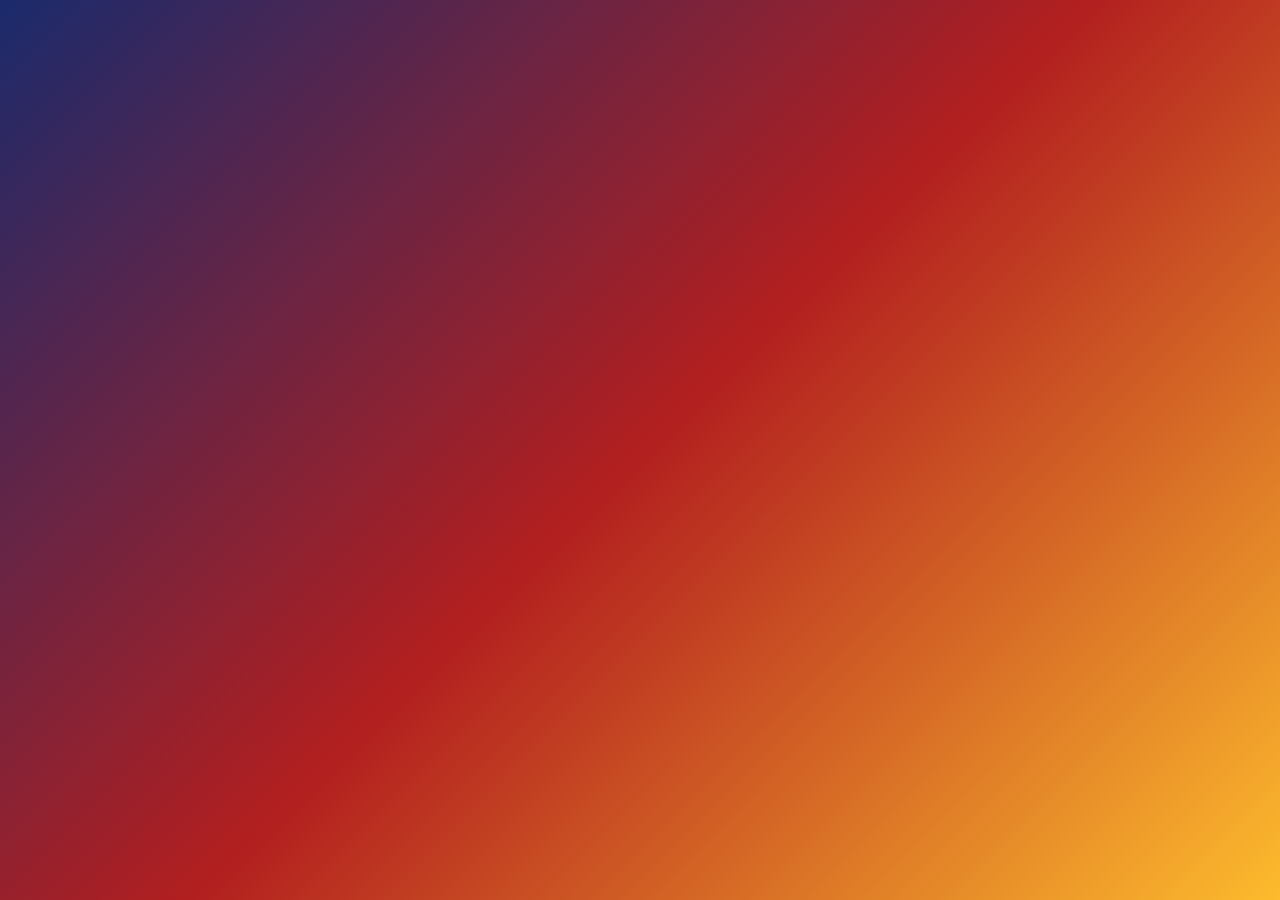
<file: index.html>
<!DOCTYPE html>
<html lang="en">
<head>
    <meta charset="UTF-8">
    <meta name="viewport" content="width=device-width, initial-scale=1.0">
    <link rel="stylesheet" href="style.css">
    <title>Document</title>
</head>
<body>
    
</body>
<script src="script.js"></script>
</html>
</file>
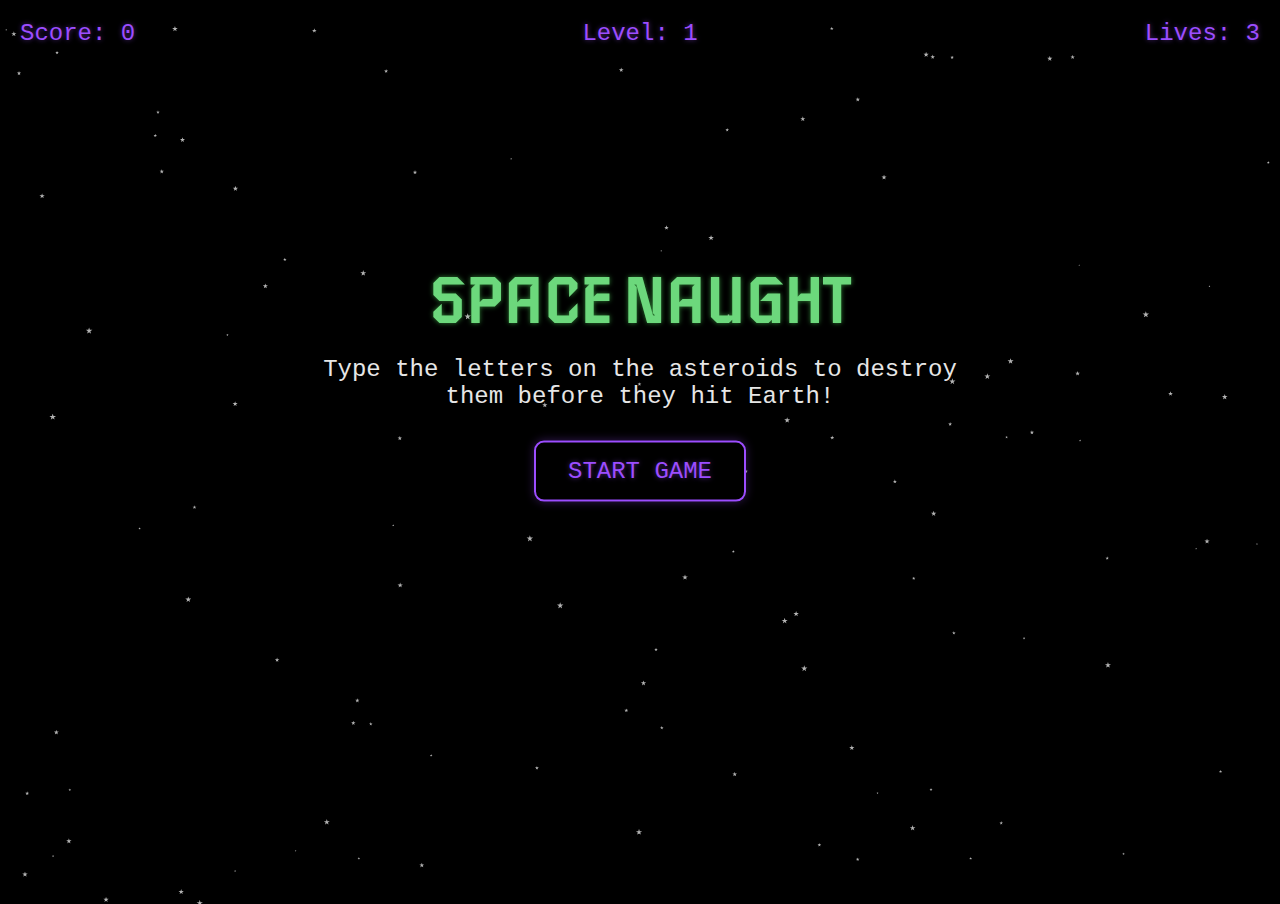
<file: game.html>
<!DOCTYPE html>
<html lang="en">
<head>
    <meta charset="UTF-8">
    <meta name="viewport" content="width=device-width, initial-scale=1.0">
    <title>Space Naught Game</title>
    <link rel="stylesheet" href="game.css">
</head>
<body>
    <div class="particles" id="particles"></div>
    <div id="game-container">
        <div id="score-display">Score: 0</div>
        <div id="lives-display">Lives: 3</div>
        <div id="level-display">Level: 1</div>
        <div class="ship" id="player-ship"></div>

        <div id="start-screen">
            <h1>SPACE NAUGHT</h1>
            <p>Type the letters on the asteroids to destroy them before they hit Earth!</p>
            <button id="start-button">Start Game</button>
        </div>

        <div id="game-over">
            <h1>GAME OVER</h1>
            <p id="final-score">Your score: 0</p>
            <button id="restart-button">Play Again</button>
            <button id="end-game">Not Now</button>
        </div>
    </div>

    <script src="game.js"></script>
</body>
</html>
</file>
<file: style.css>
* {
    margin: 0;
    padding: 0;
    box-sizing: border-box;
    font-family: 'Segoe UI', Tahoma, Geneva, Verdana, sans-serif;
}

body {
    background: linear-gradient(135deg, #1a2a6c, #b21f1f, #fdbb2d);
    height: 100vh;
    display: flex;
    justify-content: center;
    align-items: center;
    overflow: hidden;
    position: relative;
}

.particles {
    position: absolute;
    top: 0;
    left: 0;
    width: 100%;
    height: 100%;
    z-index: 1;
}

.container {
    text-align: center;
    background-color: rgba(0, 0, 0, 0.7);
    padding: 3rem;
    border-radius: 1rem;
    box-shadow: 0 0 20px rgba(0, 0, 0, 0.5);
    color: white;
    max-width: 600px;
    z-index: 2;
    animation: fadeIn 1s ease-in;
}

h1 {
    font-size: 4rem;
    margin-bottom: 1rem;
    color: #fdbb2d;
    text-shadow: 0 0 10px rgba(253, 187, 45, 0.7);
}

p {
    font-size: 1.5rem;
    margin-bottom: 2rem;
    color: #e6e6e6;
}

.play-btn {
    display: inline-block;
    padding: 1rem 3rem;
    background-color: #fdbb2d;
    color: #1a2a6c;
    font-size: 1.5rem;
    font-weight: bold;
    border: none;
    border-radius: 50px;
    cursor: pointer;
    transition: all 0.3s ease;
    box-shadow: 0 0 10px rgba(253, 187, 45, 0.7);
}

.play-btn:hover {
    background-color: #ff9d00;
    transform: scale(1.05);
    box-shadow: 0 0 20px rgba(253, 187, 45, 0.9);
}

@keyframes fadeIn {
    from { opacity: 0; transform: translateY(-20px); }
    to { opacity: 1; transform: translateY(0); }
}

@keyframes float {
    0% { transform: translateY(0); }
    50% { transform: translateY(-15px); }
    100% { transform: translateY(0); }
}

.floating {
    animation: float 3s ease-in-out infinite;
}
</file>
<file: game.css>
body {
    margin: 0;
    overflow: hidden;
    background: #000000;
    font-family: 'Arial', sans-serif;
    color: white;
}

.particles {
    position: absolute;
    top: 0;
    left: 0;
    width: 100%;
    height: 100%;
    z-index: 1;
}

.particles div {
    position: absolute;
    width: 8px;
    height: 8px;
    clip-path: polygon(
        50% 0%,
        61% 35%,
        98% 35%,
        68% 57%,
        79% 91%,
        50% 70%,
        21% 91%,
        32% 57%,
        2% 35%,
        39% 35%
    );
    background: rgba(255, 255, 255, 0.8);
    box-shadow: 0 0 10px #fff,
                0 0 20px #fff;
}

#game-container {
    position: relative;
    width: 100vw;
    height: 100vh;
    overflow: hidden;
    z-index: 2;
}

#score-display {
    position: absolute;
    top: 20px;
    left: 20px;
    font-size: 24px;
    z-index: 10;
}

#lives-display {
    position: absolute;
    top: 20px;
    right: 20px;
    font-size: 24px;
    z-index: 10;
}

#level-display {
    position: absolute;
    top: 20px;
    left: 50%;
    transform: translateX(-50%);
    font-size: 24px;
    z-index: 10;
}

#game-over {
    position: absolute;
    top: 50%;
    left: 50%;
    transform: translate(-50%, -50%);
    font-size: 48px;
    text-align: center;
    display: none;
    z-index: 20;
}


#start-screen {
    position: absolute;
    top: 40%;
    left: 50%;
    transform: translate(-50%, -50%);
    text-align: center;
    z-index: 20;
}

#start-screen h1 {
    font-family: 'Iceberg', monospace;
    font-size: 4rem;
    color: #6cd87c;
    text-shadow: 0 0 5px rgba(94, 255, 108, 0.5);
    margin-bottom: 1rem;
    animation: bounce 2s infinite;
}

#restart-button, #start-button {
    background-color: #4CAF50;
    border: none;
    color: white;
    padding: 15px 32px;
    text-align: center;
    text-decoration: none;
    display: inline-block;
    font-size: 24px;
    margin-top: 20px;
    cursor: pointer;
    border-radius: 10px;
}

#restart-button:hover, #start-button:hover {
    background-color: #216324;
}

#end-game {
    background-color: #4CAF50;
    border: none;
    color: white;
    padding: 15px 32px;
    text-align: center;
    text-decoration: none;
    display: inline-block;
    font-size: 24px;
    margin-top: 20px;
    cursor: pointer;
    border-radius: 10px;
}

#end-game:hover {
    background-color: #216324;
}

.asteroid {
    position: absolute;
    width: 60px;
    height: 60px;
    background-color: #7fcbff;
    border-radius: 50%;
    display: flex;
    justify-content: center;
    align-items: center;
    font-size: 24px;
    font-weight: bold;
    color: #000000;
}

.ship {
    position: absolute;
    bottom: 20px;
    left: 50%;
    transform: translateX(-50%);
    width: 300px;
    height: 300px;
    z-index: 2;
    transition: all 0.3s ease-out;
}

.ship svg {
    width: 100%;
    height: 100%;
}

.spaceship {
    position: relative;
    z-index: 3;
    width: 100%;
    height: 100%;
}

.flames-container {
    position: absolute;
    bottom: 10px;
    left: 50%;
    transform: translateX(-50%);
    width: 260px;
    height: 260px;
    z-index: 1;
    display: flex;
    justify-content: center;
}

.flame {
    position: absolute;
    width: 100%;
    height: 100%;
    animation: flameFlicker 0.3s ease-in-out infinite alternate;
    filter: drop-shadow(0 0 5px #c5ffff);
}

@keyframes flameFlicker {
    0% {
        transform: scaleY(0.95);
        filter: drop-shadow(0 0 3px #c5ffff) brightness(0.95);
    }
    100% {
        transform: scaleY(1.05);
        filter: drop-shadow(0 0 5px #c5ffff) brightness(1.05);
    }
}

/* Flame color animation */
@keyframes flameColor {
    0% { 
        stop-color: #ff6b00;
    }
    50% {
        stop-color: #ff4500;
    }
    100% { 
        stop-color: #ff8c00;
    }
}

/* Turbulence animation for more realistic flame effect */
@keyframes turbulence {
    0% {
        transform: translateX(-1px) translateY(1px);
    }
    50% {
        transform: translateX(1px) translateY(-1px);
    }
    100% {
        transform: translateX(-1px) translateY(1px);
    }
}

.ship.game-started {
    bottom: 35%;
    transform: translateX(-50%);
}

/* Respawn blinking animation */
@keyframes blink {
    0%, 49% { opacity: 0; }
    50%, 100% { opacity: 1; }
}

.ship.respawning {
    animation: blink 0.5s 6 ease-in-out;
}

/* Jagged explosion */
.explosion {
    position: absolute;
    width: 80px;
    height: 80px;
    z-index: 5;
    clip-path: polygon(
        50% 0%,
        63% 15%,
        100% 20%,
        85% 40%,
        95% 60%,
        70% 65%,
        80% 90%,
        50% 75%,
        20% 90%,
        30% 65%,
        5% 60%,
        15% 40%,
        0% 20%,
        37% 15%
    );
    background: #ff8800;
    animation: explode 0.5s forwards;
}

@keyframes explode {
    0% { 
        transform: scale(0.5); 
        opacity: 1; 
    }
    50% {
        transform: scale(1.5);
        opacity: 1;
    }
    100% { 
        transform: scale(2); 
        opacity: 0; 
    }
}

#final-score {
    font-size: 2rem;
    color: #6cd87c;
    text-shadow: 0 0 10px rgba(94, 255, 108, 0.7);
    margin: 1rem 0;
}

#start-screen p {
    font-family: monospace;
    font-size: 1.5rem;
    color: #e6e6e6;
    margin: 1rem 0;
}

.star {
    position: absolute;
    clip-path: polygon(
        50% 0%,
        61% 35%,
        98% 35%,
        68% 57%,
        79% 91%,
        50% 70%,
        21% 91%,
        32% 57%,
        2% 35%,
        39% 35%
    );
    background: rgba(255, 255, 255, 0.8);
    box-shadow: 0 0 10px #fff,
                0 0 20px #fff,
                0 0 30px #fff;
}

@font-face {
    font-family: 'Iceberg';
    src: url('Iceberg-Regular.ttf') format('truetype');
}

@keyframes bounce {
    0%, 100% { transform: translateY(0); }
    50% { transform: translateY(-10px); }
}

#restart-button, #start-button, #end-game {
    font-family: monospace;
    text-transform: uppercase;
    background-color: transparent;
    color: #9c4dff;
    border: 2px solid #9c4dff;
    padding: 15px 32px;
    text-align: center;
    text-decoration: none;
    display: inline-block;
    font-size: 24px;
    margin-top: 20px;
    cursor: pointer;
    border-radius: 10px;
    text-shadow: 0 0 5px rgba(156, 77, 255, 0.5);
    box-shadow: 0 0 10px rgba(156, 77, 255, 0.3);
    transition: all 0.3s ease;
}

#restart-button:hover, #start-button:hover, #end-game:hover {
    background-color: rgba(156, 77, 255, 0.1);
    text-shadow: 0 0 8px rgba(156, 77, 255, 0.8);
    box-shadow: 0 0 15px rgba(156, 77, 255, 0.5);
}

#start-button {
    font-family: monospace;
    text-transform: uppercase;
    margin-top: 15px;
}

/* Small spaceship animation */
@keyframes flyAcross {
    from { 
        transform: translateX(-100px) rotate(45deg); 
        opacity: 0;
    }
    50% { opacity: 1; }
    to { 
        transform: translateX(calc(100vw + 100px)) rotate(45deg);
        opacity: 0;
    }
}

.mini-spaceship {
    position: absolute;
    width: 20px;
    height: 20px;
    background: linear-gradient(45deg, #9c4dff, #6a2eb3);
    clip-path: polygon(50% 0%, 100% 50%, 50% 100%, 0% 50%);
    animation: flyAcross 15s linear infinite;
    box-shadow: 0 0 10px rgba(156, 77, 255, 0.5);
}

/* Planet animations */
.planet {
    position: absolute;
    border-radius: 50%;
    box-shadow: inset -10px -10px 20px rgba(0,0,0,0.5),
                0 0 15px rgba(255,255,255,0.3);
    animation: float 20s ease-in-out infinite;
}

.planet.red {
    width: 60px;
    height: 60px;
    background: linear-gradient(45deg, #ff4d4d, #b30000);
    top: 15%;
    left: 80%;
}

.planet.blue {
    width: 40px;
    height: 40px;
    background: linear-gradient(45deg, #4d4dff, #0000b3);
    top: 75%;
    left: 10%;
}

#score-display, #lives-display, #level-display {
    font-family: monospace;
    font-size: 24px;
    color: #9c4dff;
    text-shadow: 0 0 5px rgba(156, 77, 255, 0.5);
    z-index: 10;
}

#special-word-container {
    position: absolute;
    top: 80px;
    left: 50%;
    transform: translateX(-50%);
    text-align: center;
    z-index: 10;
    display: none;
}

#special-word-display {
    font-size: 32px;
    letter-spacing: 10px;
    margin-bottom: 5px;
    min-height: 40px;
}

#special-word-hint {
    font-size: 16px;
    color: #9c4dff;
    opacity: 0.8;
}

.special-letter {
    display: inline-block;
    margin: 0 5px;
    color: #7fcbff;
}

.special-letter.collected {
    color: #4CAF50;
    text-shadow: 0 0 10px #4CAF50;
}

.guide-container {
    display: flex;
    justify-content: center;
    gap: 30px;
    margin: 20px 0;
    width: 100%;
}

.guide-box {
    background: rgba(156, 77, 255, 0.1);
    border: 2px solid #9c4dff;
    border-radius: 15px;
    padding: 15px;
    width: 220px;
    text-align: center;
}

.guide-image {
    width: 180px;
    height: 180px;
    border-radius: 10px;
    margin-bottom: 10px;
    background: #000;
    border: 1px solid #9c4dff;
}

.guide-box p {
    color: #9c4dff !important;
    font-size: 16px !important;
    margin: 0 !important;
    line-height: 1.3;
    font-family: monospace;
}

.celebration-message {
    position: absolute;
    left: 50%;
    transform: translateX(-50%);
    font-size: 24px;
    font-weight: bold;
    z-index: 100;
}

.life-message {
    composes: celebration-message;
    top: 150px;
    color: #4CAF50;
}

.slow-message {
    composes: celebration-message;
    top: 190px;
    color: #7fcbff;
}

.bonus-message {
    composes: celebration-message;
    top: 230px;
    color: #ffd700;
}
</file>
